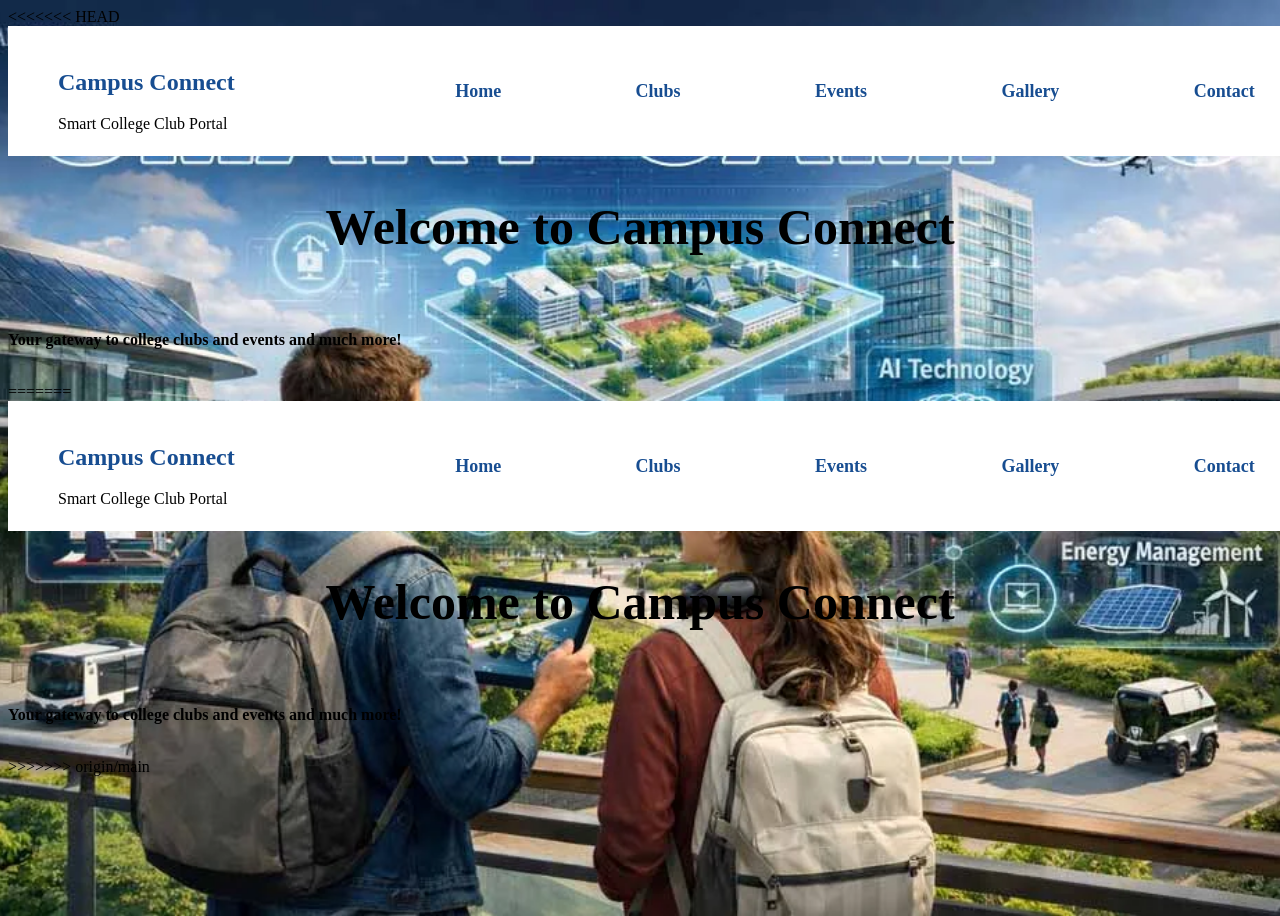
<file: index.html>
<<<<<<< HEAD
<!DOCTYPE html>
<html lang="en">
<head>
  <title>Document</title>
  <link href="style.css" rel="stylesheet">
</head>
<body>
  <header>
    <div class ="logo">
      <div class ="logo-icon"><CC></div>
      <div class ="logo-name">
        <h2><b>Campus Connect</b></h2>
        <span>Smart College Club Portal</span>
      </div>
    </div>
    <nav class="navbar">
      <a href="index.html">Home</a>
      <a href="clubs.html">Clubs</a>
      <a href="events.html">Events</a>
      <a href="gallery.html">Gallery</a>
      <a href="contact.html">Contact</a>
    </nav>
  </header>
  <section class="hero">
    <div class="hero-content">
      <h1>Welcome to Campus Connect</h1>
      <br>
      <p><b>Your gateway to college clubs and events and much more!</b></p><br>
    </div>
  </section>
</body>
=======
<!DOCTYPE html>
<html lang="en">
<head>
  <title>Document</title>
  <link href="style.css" rel="stylesheet">
</head>
<body>
  <header>
    <div class ="logo">
      <div class ="logo-icon"><CC></div>
      <div class ="logo-name">
        <h2><b>Campus Connect</b></h2>
        <span>Smart College Club Portal</span>
      </div>
    </div>
    <nav class="navbar">
      <a href="index.html">Home</a>
      <a href="clubs.html">Clubs</a>
      <a href="events.html">Events</a>
      <a href="gallery.html">Gallery</a>
      <a href="contact.html">Contact</a>
    </nav>
  </header>
  <section class="hero">
    <div class="hero-content">
      <h1>Welcome to Campus Connect</h1>
      <br>
      <p><b>Your gateway to college clubs and events and much more!</b></p><br>
    </div>
  </section>
</body>
>>>>>>> origin/main
</html>
</file>
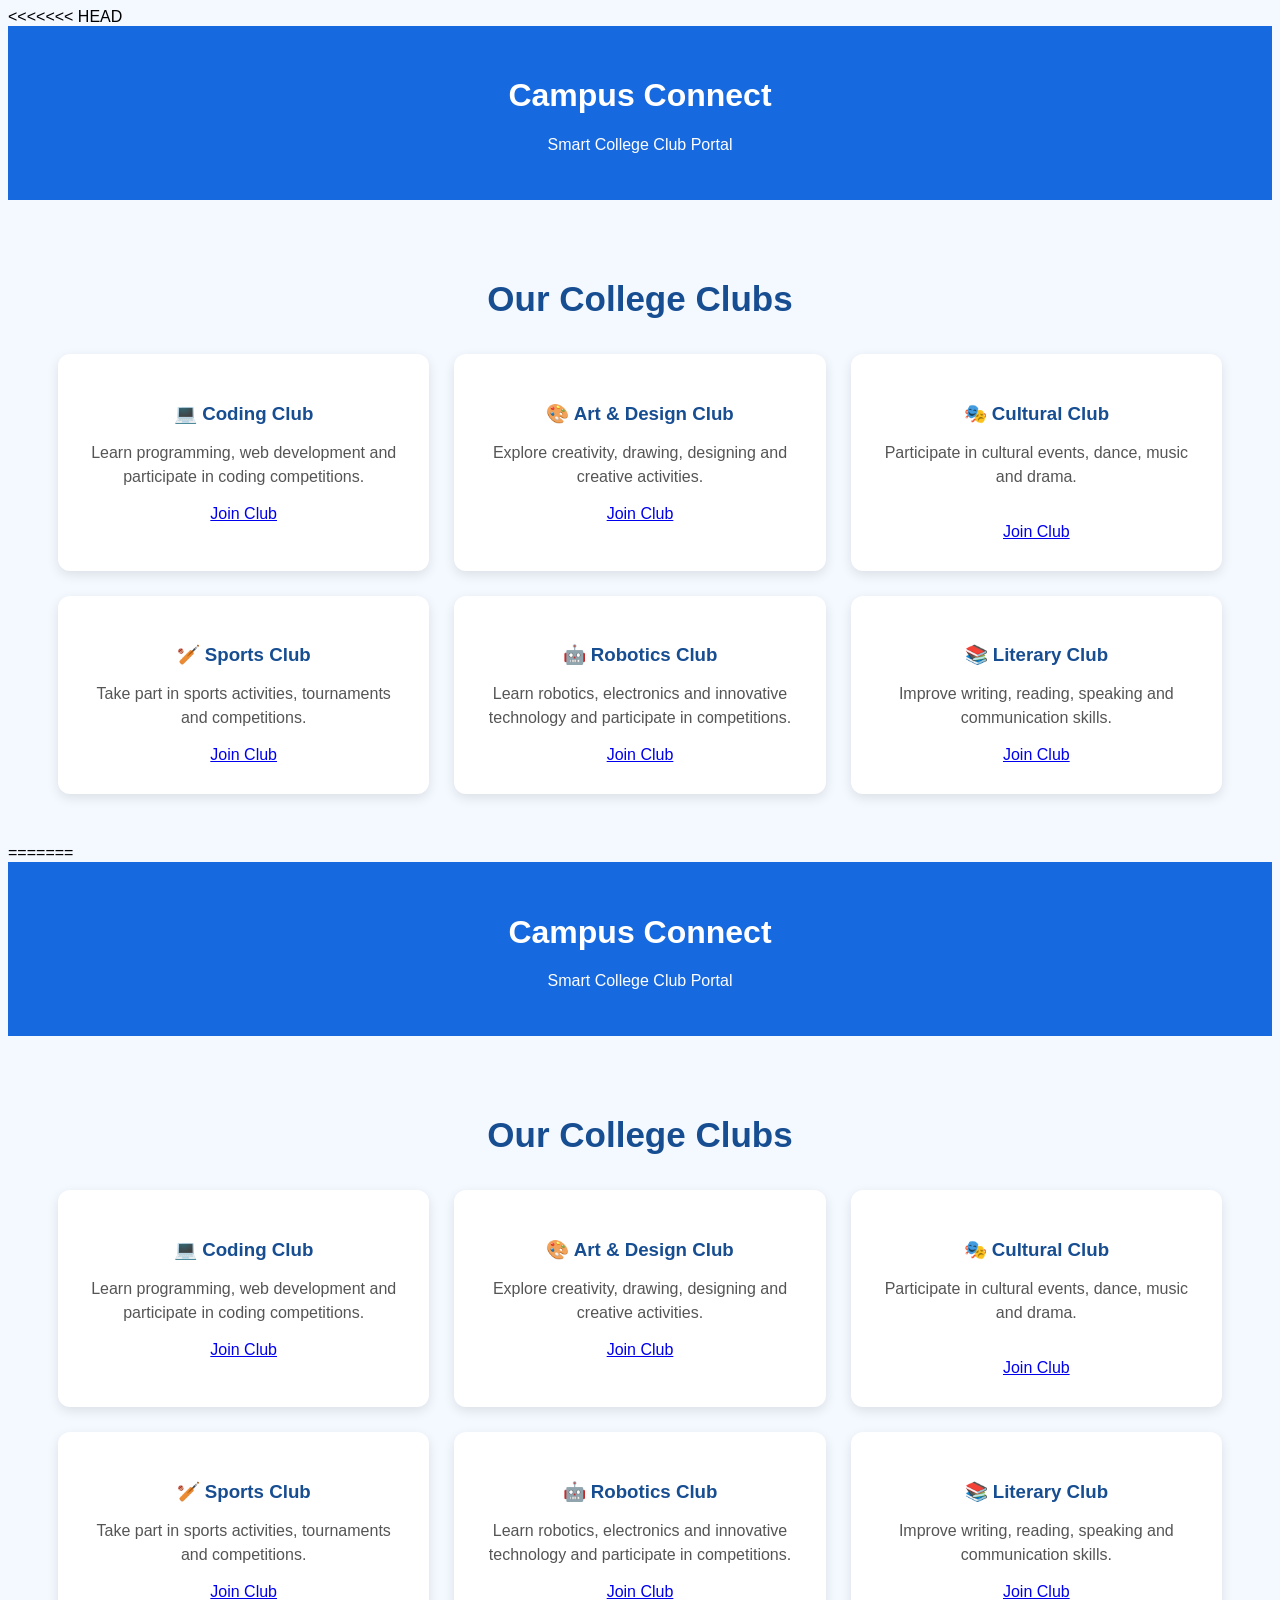
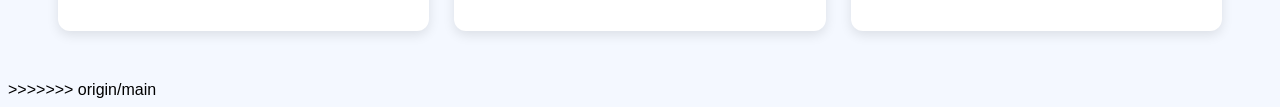
<file: clubs.html>
<<<<<<< HEAD
<!DOCTYPE html>
<html lang="en">
<head>
    <meta charset="UTF-8">
    <meta name="viewport" content="width=device-width, initial-scale=1.0">

    <title>Clubs - Campus Connect</title>

    <link rel="stylesheet" href="clubs.css">
</head>

<body>

    <header>
        <h1>Campus Connect</h1>
        <p>Smart College Club Portal</p>
    </header>

    <section class="clubs">
        <h2>Our College Clubs</h2>

        <div class="club-container">

            <div class="club-card">
                <h3>💻 Coding Club</h3>
                <p>
                    Learn programming, web development and
                    participate in coding competitions.
                </p>
                 <a href="join-club.html" class="join-btn">Join Club</a>
            </div>

            <div class="club-card">
                <h3>🎨 Art & Design Club</h3>
                <p>
                    Explore creativity, drawing, designing
                    and creative activities.<br>
                </p>
                 <a href="join-club.html" class="join-btn">Join Club</a>
            </div>

            <div class="club-card">
                <h3>🎭 Cultural Club</h3>
                <p>
                    Participate in cultural events,
                    dance, music and drama.
                </p><br>
                <a href="join-club.html" class="join-btn">Join Club</a>
            </div>

            <div class="club-card">
                <h3>🏏 Sports Club</h3>
                <p>
                    Take part in sports activities,
                    tournaments and competitions.
                    <br>
                </p>
                <a href="join-club.html" class="join-btn">Join Club</a>
            </div>

            <div class="club-card">
                <h3>🤖 Robotics Club</h3>
                <p>
                    Learn robotics, electronics and
                    innovative technology  and participate in competitions.
                    <br>
                </p>
                <a href="join-club.html" class="join-btn">Join Club</a>
            </div>

            <div class="club-card">
                <h3>📚 Literary Club</h3>
                <p>
                    Improve writing, reading, speaking
                    and communication skills.
                    <br>
                </p>
                <a href="join-club.html" class="join-btn">Join Club</a>
            </div>

        </div>
    </section>

</body>
=======
<!DOCTYPE html>
<html lang="en">
<head>
    <meta charset="UTF-8">
    <meta name="viewport" content="width=device-width, initial-scale=1.0">

    <title>Clubs - Campus Connect</title>

    <link rel="stylesheet" href="clubs.css">
</head>

<body>

    <header>
        <h1>Campus Connect</h1>
        <p>Smart College Club Portal</p>
    </header>

    <section class="clubs">
        <h2>Our College Clubs</h2>

        <div class="club-container">

            <div class="club-card">
                <h3>💻 Coding Club</h3>
                <p>
                    Learn programming, web development and
                    participate in coding competitions.
                </p>
                 <a href="join-club.html" class="join-btn">Join Club</a>
            </div>

            <div class="club-card">
                <h3>🎨 Art & Design Club</h3>
                <p>
                    Explore creativity, drawing, designing
                    and creative activities.<br>
                </p>
                 <a href="join-club.html" class="join-btn">Join Club</a>
            </div>

            <div class="club-card">
                <h3>🎭 Cultural Club</h3>
                <p>
                    Participate in cultural events,
                    dance, music and drama.
                </p><br>
                <a href="join-club.html" class="join-btn">Join Club</a>
            </div>

            <div class="club-card">
                <h3>🏏 Sports Club</h3>
                <p>
                    Take part in sports activities,
                    tournaments and competitions.
                    <br>
                </p>
                <a href="join-club.html" class="join-btn">Join Club</a>
            </div>

            <div class="club-card">
                <h3>🤖 Robotics Club</h3>
                <p>
                    Learn robotics, electronics and
                    innovative technology  and participate in competitions.
                    <br>
                </p>
                <a href="join-club.html" class="join-btn">Join Club</a>
            </div>

            <div class="club-card">
                <h3>📚 Literary Club</h3>
                <p>
                    Improve writing, reading, speaking
                    and communication skills.
                    <br>
                </p>
                <a href="join-club.html" class="join-btn">Join Club</a>
            </div>

        </div>
    </section>

</body>
>>>>>>> origin/main
</html>
</file>
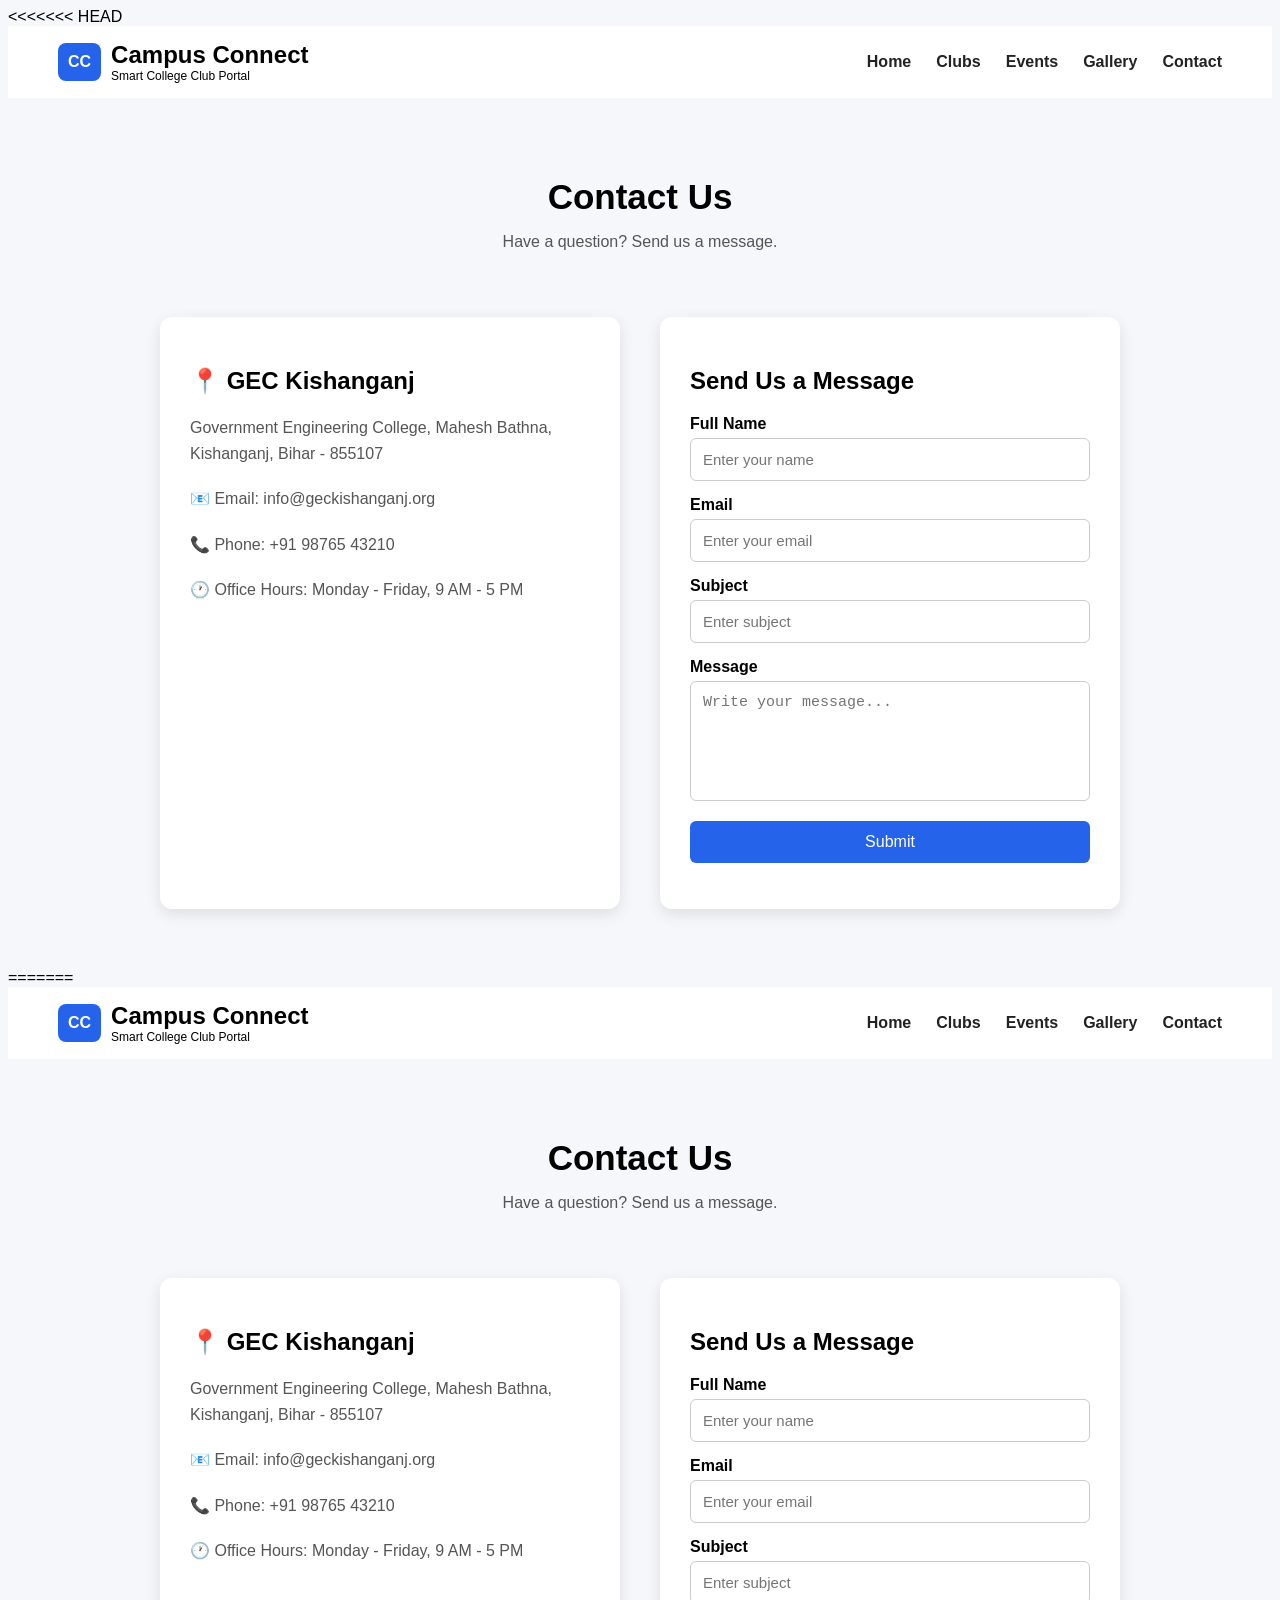
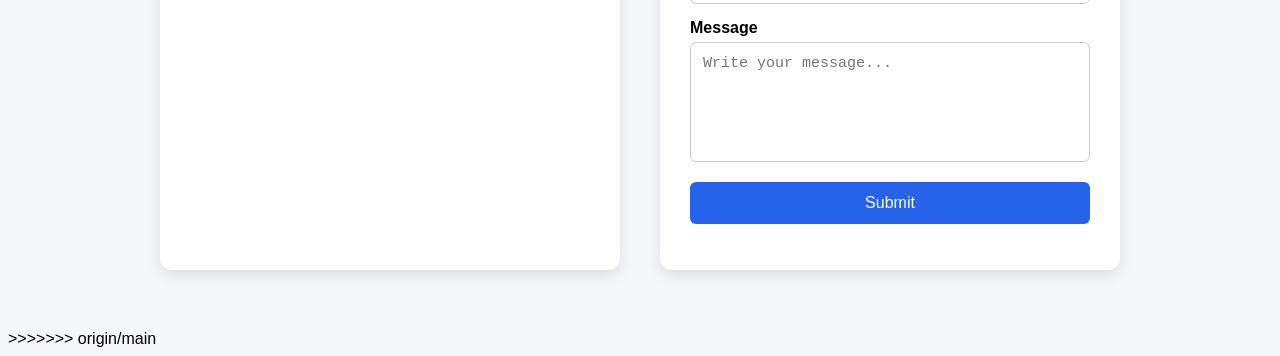
<file: contact.html>
<<<<<<< HEAD
<!DOCTYPE html>
<html lang="en">

<head>
    <meta charset="UTF-8">
    <meta name="viewport" content="width=device-width, initial-scale=1.0">

    <title>Contact - Campus Connect</title>

    <link rel="stylesheet" href="contact.css">
</head>

<body>

    <!-- Header -->
    <header>

        <div class="logo">
            <div class="logo-icon">CC</div>

            <div class="logo-name">
                <h2>Campus Connect</h2>
                <span>Smart College Club Portal</span>
            </div>
        </div>

        <nav class="navbar">
            <a href="index.html">Home</a>
            <a href="clubs.html">Clubs</a>
            <a href="events.html">Events</a>
            <a href="gallery.html">Gallery</a>
            <a href="contact.html">Contact</a>
        </nav>

    </header>


    <!-- Contact Heading -->
    <section class="contact-heading">

        <h1>Contact Us</h1>

        <p>Have a question? Send us a message.</p>

    </section>


    <!-- Contact Section -->
    <section class="contact-container">

        <!-- Contact Information -->
        <div class="contact-info">

            <h2>📍 GEC Kishanganj</h2>

            <p>
                Government Engineering College,
                Mahesh Bathna, Kishanganj, Bihar - 855107
            </p>

            <p>📧 Email: info@geckishanganj.org</p>

            <p>📞 Phone: +91 98765 43210</p>

            <p>🕐 Office Hours: Monday - Friday, 9 AM - 5 PM</p>

        </div>


        <!-- Contact Form -->
        <div class="contact-form">

            <h2>Send Us a Message</h2>

            <form id="contactForm">

                <label for="name">Full Name</label>

                <input type="text"
                       id="name"
                       placeholder="Enter your name"
                       required>


                <label for="email">Email</label>

                <input type="email"
                       id="email"
                       placeholder="Enter your email"
                       required>


                <label for="subject">Subject</label>

                <input type="text"
                       id="subject"
                       placeholder="Enter subject"
                       required>


                <label for="message">Message</label>

                <textarea id="message"
                          placeholder="Write your message..."
                          required></textarea>


                <button type="submit">
                    Submit
                </button>

            </form>

        </div>

    </section>


    <!-- JavaScript -->

    <script>

        document.getElementById("contactForm")
        .addEventListener("submit", function(event) {

            event.preventDefault();


            let name = document.getElementById("name").value;

            let email = document.getElementById("email").value;

            let subject = document.getElementById("subject").value;

            let message = document.getElementById("message").value;


            let contactData = {

                name: name,

                email: email,

                subject: subject,

                message: message

            };


            localStorage.setItem(
                "contactMessage",
                JSON.stringify(contactData)
            );


            alert(
                "Thank you " + name +
                "!\n\nYour message has been submitted successfully."
            );


            document.getElementById("contactForm").reset();

        });

    </script>

</body>

=======
<!DOCTYPE html>
<html lang="en">

<head>
    <meta charset="UTF-8">
    <meta name="viewport" content="width=device-width, initial-scale=1.0">

    <title>Contact - Campus Connect</title>

    <link rel="stylesheet" href="contact.css">
</head>

<body>

    <!-- Header -->
    <header>

        <div class="logo">
            <div class="logo-icon">CC</div>

            <div class="logo-name">
                <h2>Campus Connect</h2>
                <span>Smart College Club Portal</span>
            </div>
        </div>

        <nav class="navbar">
            <a href="index.html">Home</a>
            <a href="clubs.html">Clubs</a>
            <a href="events.html">Events</a>
            <a href="gallery.html">Gallery</a>
            <a href="contact.html">Contact</a>
        </nav>

    </header>


    <!-- Contact Heading -->
    <section class="contact-heading">

        <h1>Contact Us</h1>

        <p>Have a question? Send us a message.</p>

    </section>


    <!-- Contact Section -->
    <section class="contact-container">

        <!-- Contact Information -->
        <div class="contact-info">

            <h2>📍 GEC Kishanganj</h2>

            <p>
                Government Engineering College,
                Mahesh Bathna, Kishanganj, Bihar - 855107
            </p>

            <p>📧 Email: info@geckishanganj.org</p>

            <p>📞 Phone: +91 98765 43210</p>

            <p>🕐 Office Hours: Monday - Friday, 9 AM - 5 PM</p>

        </div>


        <!-- Contact Form -->
        <div class="contact-form">

            <h2>Send Us a Message</h2>

            <form id="contactForm">

                <label for="name">Full Name</label>

                <input type="text"
                       id="name"
                       placeholder="Enter your name"
                       required>


                <label for="email">Email</label>

                <input type="email"
                       id="email"
                       placeholder="Enter your email"
                       required>


                <label for="subject">Subject</label>

                <input type="text"
                       id="subject"
                       placeholder="Enter subject"
                       required>


                <label for="message">Message</label>

                <textarea id="message"
                          placeholder="Write your message..."
                          required></textarea>


                <button type="submit">
                    Submit
                </button>

            </form>

        </div>

    </section>


    <!-- JavaScript -->

    <script>

        document.getElementById("contactForm")
        .addEventListener("submit", function(event) {

            event.preventDefault();


            let name = document.getElementById("name").value;

            let email = document.getElementById("email").value;

            let subject = document.getElementById("subject").value;

            let message = document.getElementById("message").value;


            let contactData = {

                name: name,

                email: email,

                subject: subject,

                message: message

            };


            localStorage.setItem(
                "contactMessage",
                JSON.stringify(contactData)
            );


            alert(
                "Thank you " + name +
                "!\n\nYour message has been submitted successfully."
            );


            document.getElementById("contactForm").reset();

        });

    </script>

</body>

>>>>>>> origin/main
</html>
</file>
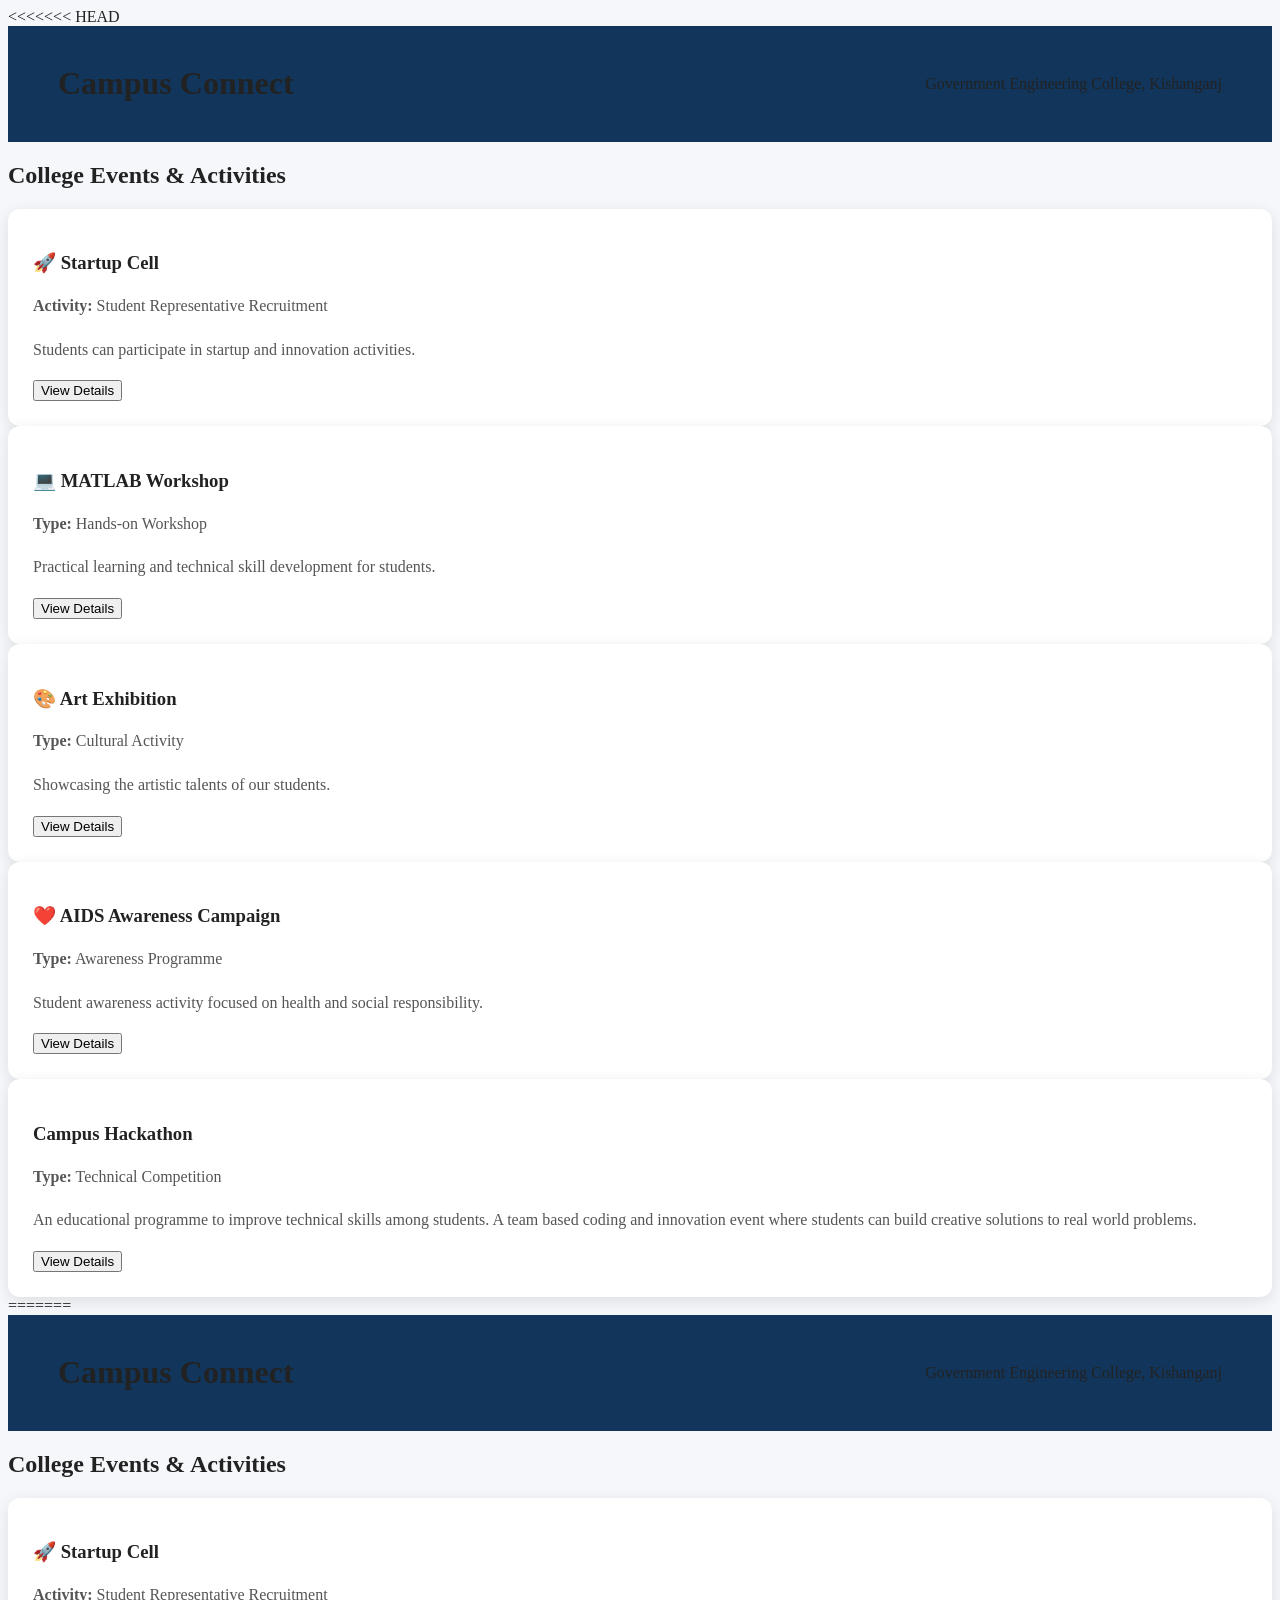
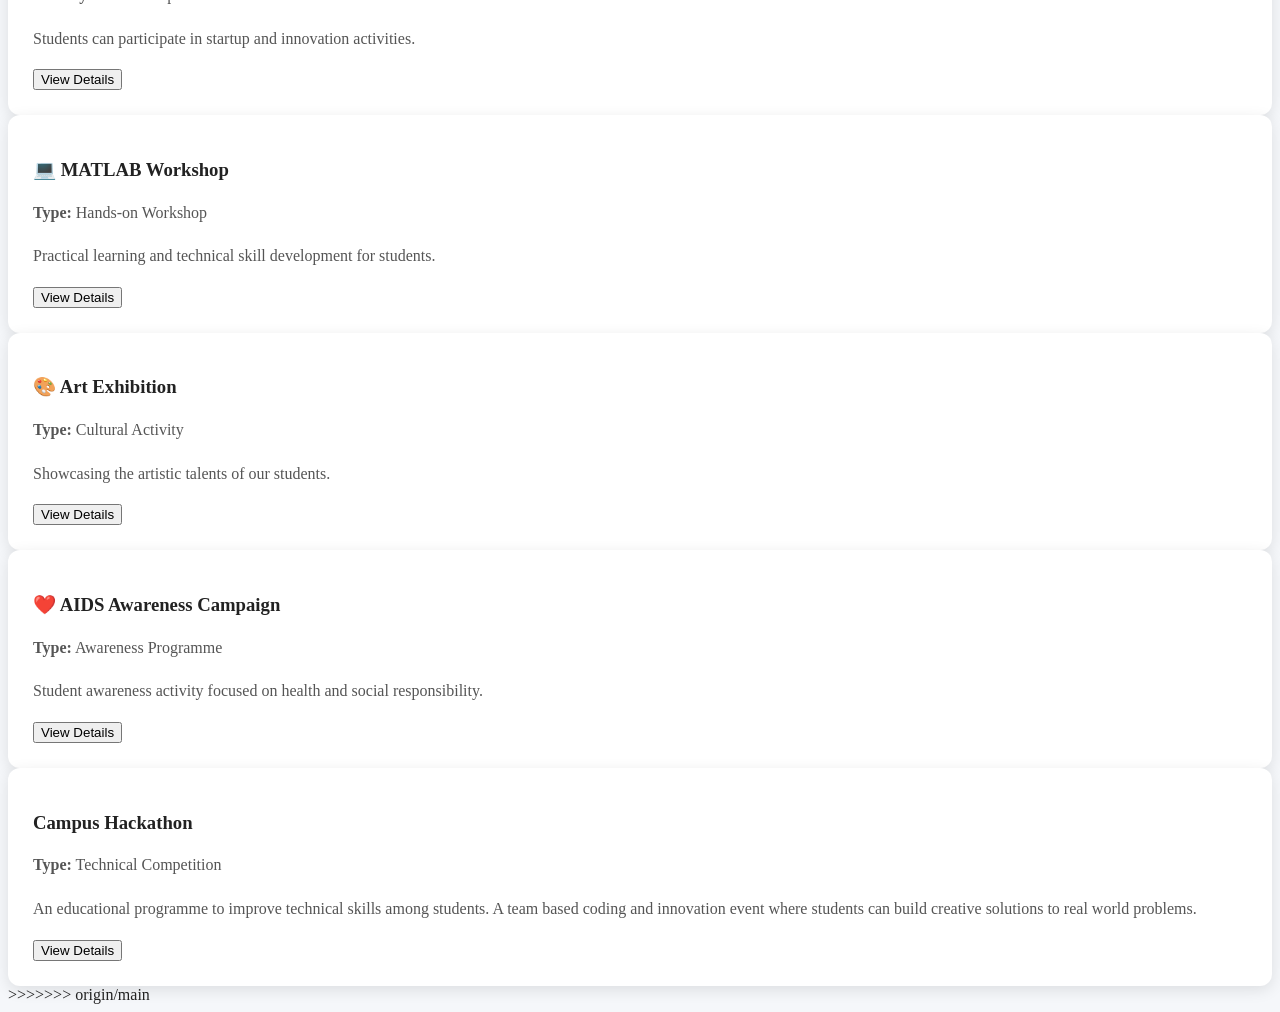
<file: events.html>
<<<<<<< HEAD
<!DOCTYPE html>
<html lang="en">
<head>
    <meta charset="UTF-8">
    <meta name="viewport" content="width=device-width, initial-scale=1.0">

    <title>Events - Campus Connect</title>

    <link rel="stylesheet" href="events.css">
</head>

<body>

<header>
    <h1>Campus Connect</h1>
    <p>Government Engineering College, Kishanganj</p>
</header>

<section class="events">

    <h2>College Events & Activities</h2>

    <div class="event-container">

        <div class="event-card">
            <h3>🚀 Startup Cell</h3>
            <p><b>Activity:</b> Student Representative Recruitment</p>
            <p>Students can participate in startup and innovation activities.</p>
            <button>View Details</button>
        </div>

        <div class="event-card">
            <h3>💻 MATLAB Workshop</h3>
            <p><b>Type:</b> Hands-on Workshop</p>
            <p>Practical learning and technical skill development for students.</p>
            <button>View Details</button>
        </div>

        <div class="event-card">
            <h3>🎨 Art Exhibition</h3>
            <p><b>Type:</b> Cultural Activity</p>
            <p>Showcasing the artistic talents of our students.</p>
            <button>View Details</button>
        </div>

        <div class="event-card">
            <h3>❤️ AIDS Awareness Campaign</h3>
            <p><b>Type:</b> Awareness Programme</p>
            <p>Student awareness activity focused on health and social responsibility.</p>
            <button>View Details</button>
        </div>

        <div class="event-card">
            <h3>Campus Hackathon</h3>
            <p><b>Type:</b> Technical Competition</p>
            <p>An educational programme to improve technical skills among students. A team based coding and innovation event where students can build creative solutions to real world problems.</p>
            <button>View Details</button>
        </div>

    </div>

</section>

</body>
=======
<!DOCTYPE html>
<html lang="en">
<head>
    <meta charset="UTF-8">
    <meta name="viewport" content="width=device-width, initial-scale=1.0">

    <title>Events - Campus Connect</title>

    <link rel="stylesheet" href="events.css">
</head>

<body>

<header>
    <h1>Campus Connect</h1>
    <p>Government Engineering College, Kishanganj</p>
</header>

<section class="events">

    <h2>College Events & Activities</h2>

    <div class="event-container">

        <div class="event-card">
            <h3>🚀 Startup Cell</h3>
            <p><b>Activity:</b> Student Representative Recruitment</p>
            <p>Students can participate in startup and innovation activities.</p>
            <button>View Details</button>
        </div>

        <div class="event-card">
            <h3>💻 MATLAB Workshop</h3>
            <p><b>Type:</b> Hands-on Workshop</p>
            <p>Practical learning and technical skill development for students.</p>
            <button>View Details</button>
        </div>

        <div class="event-card">
            <h3>🎨 Art Exhibition</h3>
            <p><b>Type:</b> Cultural Activity</p>
            <p>Showcasing the artistic talents of our students.</p>
            <button>View Details</button>
        </div>

        <div class="event-card">
            <h3>❤️ AIDS Awareness Campaign</h3>
            <p><b>Type:</b> Awareness Programme</p>
            <p>Student awareness activity focused on health and social responsibility.</p>
            <button>View Details</button>
        </div>

        <div class="event-card">
            <h3>Campus Hackathon</h3>
            <p><b>Type:</b> Technical Competition</p>
            <p>An educational programme to improve technical skills among students. A team based coding and innovation event where students can build creative solutions to real world problems.</p>
            <button>View Details</button>
        </div>

    </div>

</section>

</body>
>>>>>>> origin/main
</html>
</file>
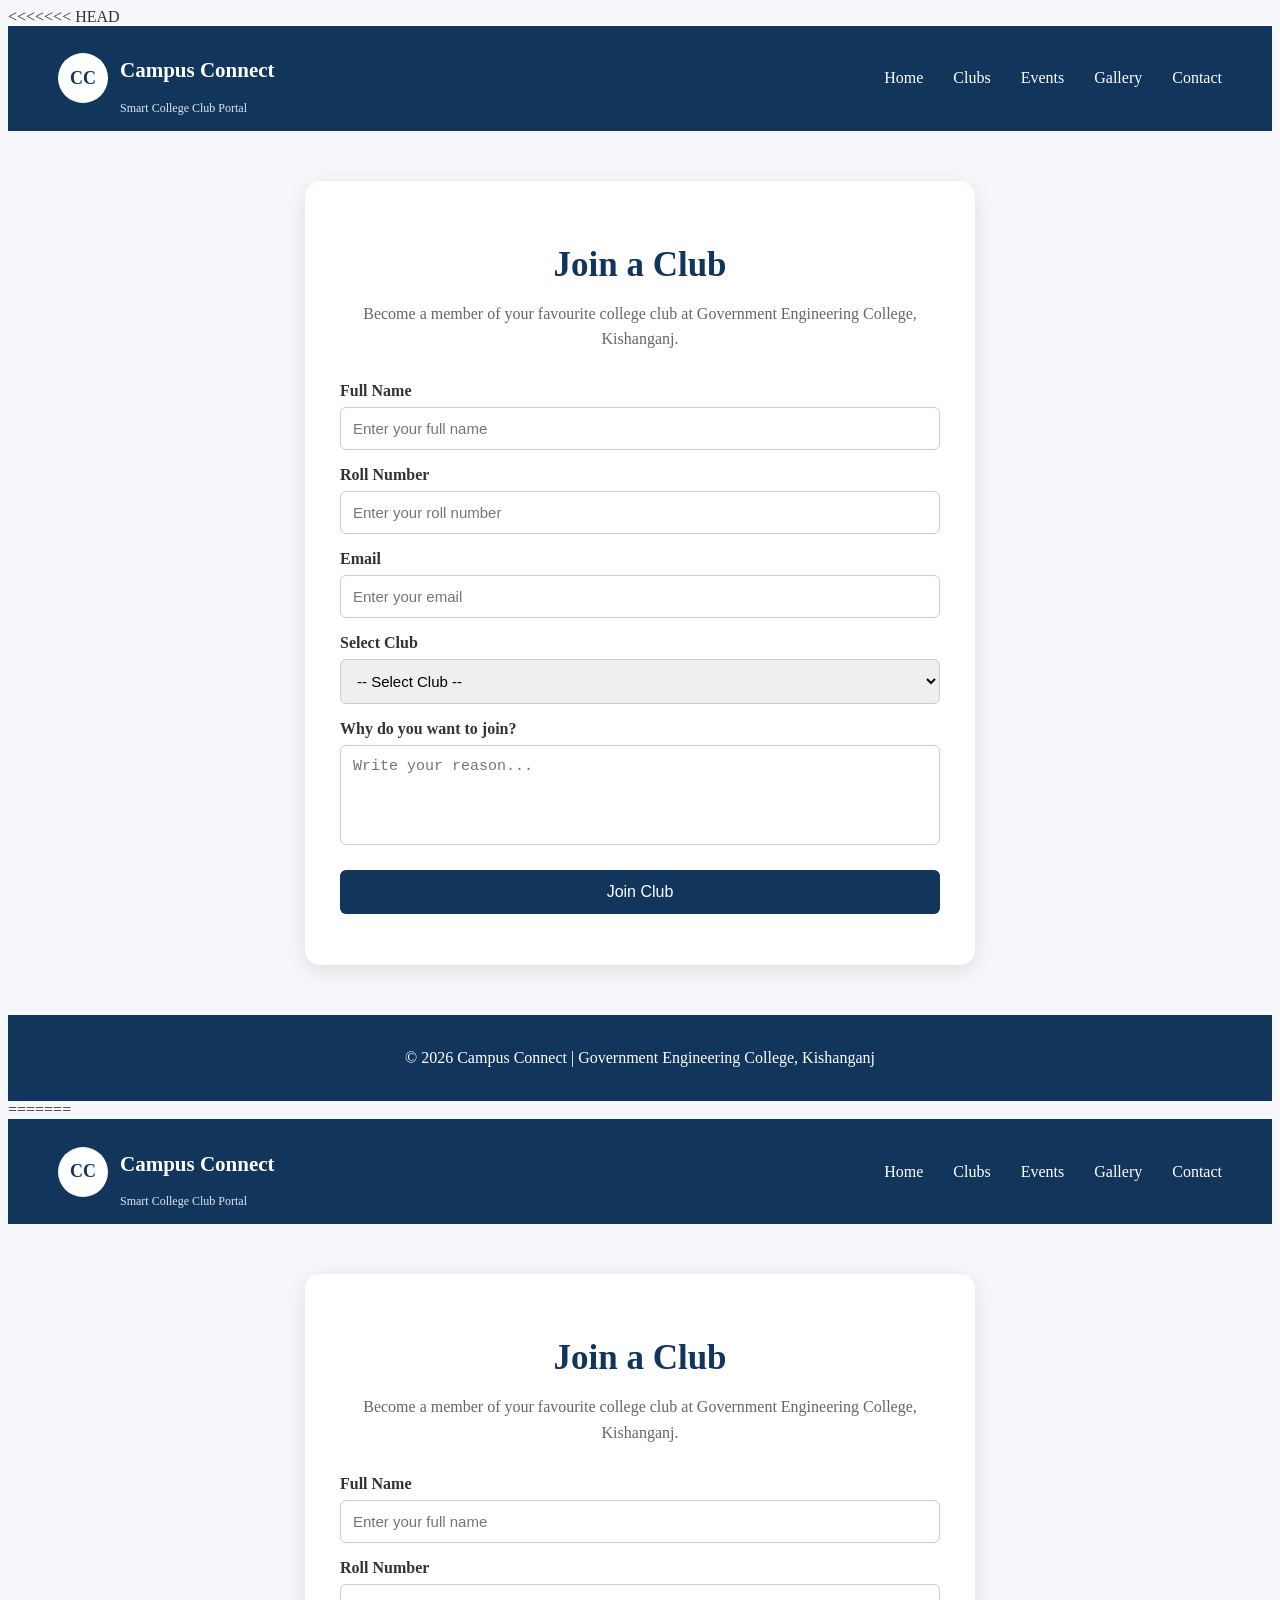
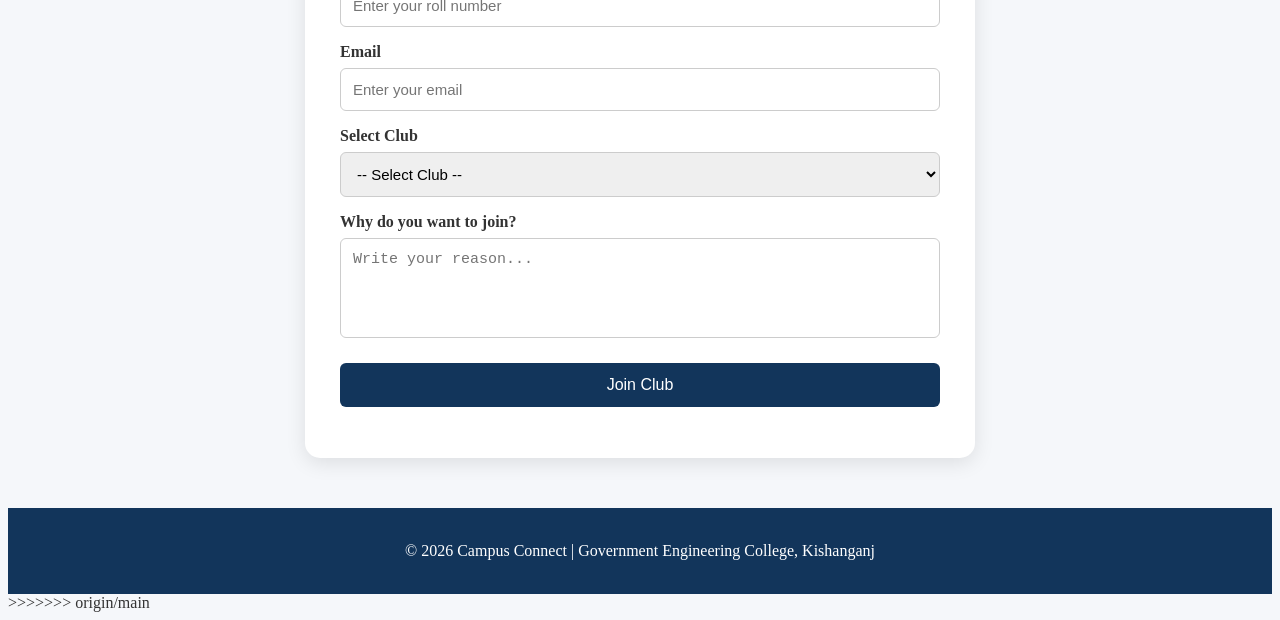
<file: join-club.html>
<<<<<<< HEAD
<!DOCTYPE html>
<html lang="en">

<head>
    <meta charset="UTF-8">
    <meta name="viewport" content="width=device-width, initial-scale=1.0">

    <title>Join Club - Campus Connect</title>

    <link rel="stylesheet" href="join-club.css">
</head>

<body>

    <!-- Header -->
    <header>

        <div class="logo">
            <div class="logo-icon">CC</div>

            <div class="logo-name">
                <h2>Campus Connect</h2>
                <span>Smart College Club Portal</span>
            </div>
        </div>

        <nav>
            <a href="index.html">Home</a>
            <a href="clubs.html">Clubs</a>
            <a href="events.html">Events</a>
            <a href="gallery.html">Gallery</a>
            <a href="contact.html">Contact</a>
        </nav>

    </header>


    <!-- Join Club Section -->
    <section class="join-section">

        <h1>Join a Club</h1>

        <p>
            Become a member of your favourite college club
            at Government Engineering College, Kishanganj.
        </p>


        <!-- Form -->
        <form id="joinForm">

            <label for="name">Full Name</label>

            <input
                type="text"
                id="name"
                placeholder="Enter your full name"
                required
            >


            <label for="roll">Roll Number</label>

            <input
                type="text"
                id="roll"
                placeholder="Enter your roll number"
                required
            >


            <label for="email">Email</label>

            <input
                type="email"
                id="email"
                placeholder="Enter your email"
                required
            >


            <label for="club">Select Club</label>

            <select id="club" required>

                <option value="">-- Select Club --</option>

                <option value="Coding Club">
                    Coding Club
                </option>

                <option value="Robotics Club">
                    Robotics Club
                </option>

                <option value="Art & Design Club">
                    Art & Design Club
                </option>

                <option value="Cultural Club">
                    Cultural Club
                </option>

                <option value="Sports Club">
                    Sports Club
                </option>

                <option value="Literary Club">
                    Literary Club
                </option>

            </select>


            <label for="reason">
                Why do you want to join?
            </label>

            <textarea
                id="reason"
                placeholder="Write your reason..."
                required
            ></textarea>


            <button type="submit">
                Join Club
            </button>

        </form>

    </section>


    <!-- Footer -->
    <footer>

        <p>
            © 2026 Campus Connect |
            Government Engineering College, Kishanganj
        </p>

    </footer>


    <!-- JavaScript -->
    <script>

        document
            .getElementById("joinForm")
            .addEventListener("submit", function(event) {

                event.preventDefault();

                let name =
                    document.getElementById("name").value;

                let roll =
                    document.getElementById("roll").value;

                let email =
                    document.getElementById("email").value;

                let club =
                    document.getElementById("club").value;

                let reason =
                    document.getElementById("reason").value;


                // Student information
                let student = {

                    name: name,
                    roll: roll,
                    email: email,
                    club: club,
                    reason: reason

                };


                // Save information in browser
                localStorage.setItem(
                    "clubMember",
                    JSON.stringify(student)
                );


                // Success message
                alert(
                    "🎉 Congratulations " + name +
                    "!\n\nYou have successfully joined the " +
                    club + "."
                );


                // Clear form
                document
                    .getElementById("joinForm")
                    .reset();

            });

    </script>

</body>

=======
<!DOCTYPE html>
<html lang="en">

<head>
    <meta charset="UTF-8">
    <meta name="viewport" content="width=device-width, initial-scale=1.0">

    <title>Join Club - Campus Connect</title>

    <link rel="stylesheet" href="join-club.css">
</head>

<body>

    <!-- Header -->
    <header>

        <div class="logo">
            <div class="logo-icon">CC</div>

            <div class="logo-name">
                <h2>Campus Connect</h2>
                <span>Smart College Club Portal</span>
            </div>
        </div>

        <nav>
            <a href="index.html">Home</a>
            <a href="clubs.html">Clubs</a>
            <a href="events.html">Events</a>
            <a href="gallery.html">Gallery</a>
            <a href="contact.html">Contact</a>
        </nav>

    </header>


    <!-- Join Club Section -->
    <section class="join-section">

        <h1>Join a Club</h1>

        <p>
            Become a member of your favourite college club
            at Government Engineering College, Kishanganj.
        </p>


        <!-- Form -->
        <form id="joinForm">

            <label for="name">Full Name</label>

            <input
                type="text"
                id="name"
                placeholder="Enter your full name"
                required
            >


            <label for="roll">Roll Number</label>

            <input
                type="text"
                id="roll"
                placeholder="Enter your roll number"
                required
            >


            <label for="email">Email</label>

            <input
                type="email"
                id="email"
                placeholder="Enter your email"
                required
            >


            <label for="club">Select Club</label>

            <select id="club" required>

                <option value="">-- Select Club --</option>

                <option value="Coding Club">
                    Coding Club
                </option>

                <option value="Robotics Club">
                    Robotics Club
                </option>

                <option value="Art & Design Club">
                    Art & Design Club
                </option>

                <option value="Cultural Club">
                    Cultural Club
                </option>

                <option value="Sports Club">
                    Sports Club
                </option>

                <option value="Literary Club">
                    Literary Club
                </option>

            </select>


            <label for="reason">
                Why do you want to join?
            </label>

            <textarea
                id="reason"
                placeholder="Write your reason..."
                required
            ></textarea>


            <button type="submit">
                Join Club
            </button>

        </form>

    </section>


    <!-- Footer -->
    <footer>

        <p>
            © 2026 Campus Connect |
            Government Engineering College, Kishanganj
        </p>

    </footer>


    <!-- JavaScript -->
    <script>

        document
            .getElementById("joinForm")
            .addEventListener("submit", function(event) {

                event.preventDefault();

                let name =
                    document.getElementById("name").value;

                let roll =
                    document.getElementById("roll").value;

                let email =
                    document.getElementById("email").value;

                let club =
                    document.getElementById("club").value;

                let reason =
                    document.getElementById("reason").value;


                // Student information
                let student = {

                    name: name,
                    roll: roll,
                    email: email,
                    club: club,
                    reason: reason

                };


                // Save information in browser
                localStorage.setItem(
                    "clubMember",
                    JSON.stringify(student)
                );


                // Success message
                alert(
                    "🎉 Congratulations " + name +
                    "!\n\nYou have successfully joined the " +
                    club + "."
                );


                // Clear form
                document
                    .getElementById("joinForm")
                    .reset();

            });

    </script>

</body>

>>>>>>> origin/main
</html>
</file>
<file: style.css>
<<<<<<< HEAD
/* Remove default spacing */
* {
    margin: 0;
    padding: 0;
    box-sizing: border-box;
}


/* Header */
header {
    width: 100%;
    height: 100px;

    display: flex;
    align-items: center;

    padding: 15px 50px;

    background-color: white;
}


/* Logo */
.logo {
    display: flex;
    align-items: center;

    width: 330px;
}


/* Round CC Logo */
.logo-circle {
    width: 55px;
    height: 55px;

    border-radius: 50%;

    background-color: #1769e0;
    color: white;

    display: flex;
    align-items: center;
    justify-content: center;

    font-size: 18px;
    font-weight: bold;

    margin-right: 12px;
}


/* Logo Name */
.logo-name h2 {
    color: #174d91;
    font-size: 24px;
}

.logo-name p {
    color: #555;
    font-size: 14px;

    margin-top: 4px;
}


/* Navigation */
nav {
    flex: 1;

    display: flex;

    align-items: center;

    justify-content: space-around;
}


/* Navigation Links */
nav a {
    text-decoration: none;

    color: #174d91;

    font-size: 18px;
    font-weight: 600;
}


body{
    height: 100vh;
    background-image: url("Smart-Campus-1.webp");
    background-size: cover;
    background-position: center;
    background-repeat: no-repeat;
}
h1{
    text-align: center;
    font-size: 50px;
}
a{
    text-decoration: none;
    color: rgb(87, 83, 83);
    background-color: white;
    padding: 10px 20px;
    border-radius: 5px;
    transition: background-color 0.3s ease;
}


=======
/* Remove default spacing */
* {
    margin: 0;
    padding: 0;
    box-sizing: border-box;
}


/* Header */
header {
    width: 100%;
    height: 100px;

    display: flex;
    align-items: center;

    padding: 15px 50px;

    background-color: white;
}


/* Logo */
.logo {
    display: flex;
    align-items: center;

    width: 330px;
}


/* Round CC Logo */
.logo-circle {
    width: 55px;
    height: 55px;

    border-radius: 50%;

    background-color: #1769e0;
    color: white;

    display: flex;
    align-items: center;
    justify-content: center;

    font-size: 18px;
    font-weight: bold;

    margin-right: 12px;
}


/* Logo Name */
.logo-name h2 {
    color: #174d91;
    font-size: 24px;
}

.logo-name p {
    color: #555;
    font-size: 14px;

    margin-top: 4px;
}


/* Navigation */
nav {
    flex: 1;

    display: flex;

    align-items: center;

    justify-content: space-around;
}


/* Navigation Links */
nav a {
    text-decoration: none;

    color: #174d91;

    font-size: 18px;
    font-weight: 600;
}


body{
    height: 100vh;
    background-image: url("Smart-Campus-1.webp");
    background-size: cover;
    background-position: center;
    background-repeat: no-repeat;
}
h1{
    text-align: center;
    font-size: 50px;
}
a{
    text-decoration: none;
    color: rgb(87, 83, 83);
    background-color: white;
    padding: 10px 20px;
    border-radius: 5px;
    transition: background-color 0.3s ease;
}


>>>>>>> origin/main
</file>
<file: clubs.css>
<<<<<<< HEAD
* {
    margin: 0;
    padding: 0;
    box-sizing: border-box;
}

body {
    font-family: Arial, sans-serif;
    background-color: #f4f8ff;
}

header {
    text-align: center;
    padding: 30px;
    background-color: #1769e0;
    color: white;
}

header h1 {
    font-size: 32px;
}

header p {
    margin-top: 8px;
}

.clubs {
    padding: 50px;
    text-align: center;
}

.clubs h2 {
    font-size: 35px;
    color: #174d91;
    margin-bottom: 35px;
}

.club-container {
    display: grid;
    grid-template-columns: repeat(3, 1fr);
    gap: 25px;
}

.club-card {
    background-color: white;
    padding: 30px;
    border-radius: 12px;
    box-shadow: 0 4px 12px rgba(0, 0, 0, 0.1);
}

.club-card h3 {
    color: #174d91;
    margin-bottom: 15px;
}

.club-card p {
    color: #555;
    line-height: 1.5;
}

.club-card button {
    margin-top: 20px;
    padding: 10px 20px;
    border: none;
    border-radius: 20px;
    background-color: #1769e0;
    color: white;
    cursor: pointer;
=======
* {
    margin: 0;
    padding: 0;
    box-sizing: border-box;
}

body {
    font-family: Arial, sans-serif;
    background-color: #f4f8ff;
}

header {
    text-align: center;
    padding: 30px;
    background-color: #1769e0;
    color: white;
}

header h1 {
    font-size: 32px;
}

header p {
    margin-top: 8px;
}

.clubs {
    padding: 50px;
    text-align: center;
}

.clubs h2 {
    font-size: 35px;
    color: #174d91;
    margin-bottom: 35px;
}

.club-container {
    display: grid;
    grid-template-columns: repeat(3, 1fr);
    gap: 25px;
}

.club-card {
    background-color: white;
    padding: 30px;
    border-radius: 12px;
    box-shadow: 0 4px 12px rgba(0, 0, 0, 0.1);
}

.club-card h3 {
    color: #174d91;
    margin-bottom: 15px;
}

.club-card p {
    color: #555;
    line-height: 1.5;
}

.club-card button {
    margin-top: 20px;
    padding: 10px 20px;
    border: none;
    border-radius: 20px;
    background-color: #1769e0;
    color: white;
    cursor: pointer;
>>>>>>> origin/main
}
</file>
<file: contact.css>
<<<<<<< HEAD
* {
    margin: 0;
    padding: 0;
    box-sizing: border-box;
}

body {
    font-family: Arial, sans-serif;
    background: #f5f7fa;
}


/* Header */

header {
    display: flex;
    justify-content: space-between;
    align-items: center;
    padding: 15px 50px;
    background: white;
}

.logo {
    display: flex;
    align-items: center;
    gap: 10px;
}

.logo-icon {
    background: #2563eb;
    color: white;
    padding: 10px;
    border-radius: 8px;
    font-weight: bold;
}

.logo-name h2 {
    margin: 0;
}

.logo-name span {
    font-size: 12px;
}

.navbar {
    display: flex;
    gap: 25px;
}

.navbar a {
    text-decoration: none;
    color: #222;
    font-weight: bold;
}


/* Contact Heading */

.contact-heading {
    text-align: center;
    padding: 50px 20px 30px;
}

.contact-heading h1 {
    font-size: 35px;
    margin-bottom: 10px;
}

.contact-heading p {
    color: #555;
}


/* Contact Container */

.contact-container {
    display: flex;
    justify-content: center;
    gap: 40px;
    padding: 20px 50px 60px;
}


/* Contact Information */

.contact-info {
    width: 400px;
    background: white;
    padding: 30px;
    border-radius: 12px;
    box-shadow: 0 5px 15px rgba(0,0,0,0.1);
}

.contact-info h2 {
    margin-bottom: 20px;
}

.contact-info p {
    margin-bottom: 20px;
    line-height: 1.6;
    color: #555;
}


/* Contact Form */

.contact-form {
    width: 400px;
    background: white;
    padding: 30px;
    border-radius: 12px;
    box-shadow: 0 5px 15px rgba(0,0,0,0.1);
}

.contact-form h2 {
    margin-bottom: 20px;
}

.contact-form label {
    display: block;
    margin-top: 15px;
    margin-bottom: 5px;
    font-weight: bold;
}

.contact-form input,
.contact-form textarea {
    width: 100%;
    padding: 12px;
    border: 1px solid #ccc;
    border-radius: 6px;
    font-size: 15px;
}

.contact-form textarea {
    height: 120px;
    resize: none;
}

.contact-form button {
    margin-top: 20px;
    width: 100%;
    padding: 12px;
    background: #2563eb;
    color: white;
    border: none;
    border-radius: 6px;
    font-size: 16px;
    cursor: pointer;
}

.contact-form button:hover {
    background: #1d4ed8;
}
body {
    font-family: Arial, sans-serif;
=======
* {
    margin: 0;
    padding: 0;
    box-sizing: border-box;
}

body {
    font-family: Arial, sans-serif;
    background: #f5f7fa;
}


/* Header */

header {
    display: flex;
    justify-content: space-between;
    align-items: center;
    padding: 15px 50px;
    background: white;
}

.logo {
    display: flex;
    align-items: center;
    gap: 10px;
}

.logo-icon {
    background: #2563eb;
    color: white;
    padding: 10px;
    border-radius: 8px;
    font-weight: bold;
}

.logo-name h2 {
    margin: 0;
}

.logo-name span {
    font-size: 12px;
}

.navbar {
    display: flex;
    gap: 25px;
}

.navbar a {
    text-decoration: none;
    color: #222;
    font-weight: bold;
}


/* Contact Heading */

.contact-heading {
    text-align: center;
    padding: 50px 20px 30px;
}

.contact-heading h1 {
    font-size: 35px;
    margin-bottom: 10px;
}

.contact-heading p {
    color: #555;
}


/* Contact Container */

.contact-container {
    display: flex;
    justify-content: center;
    gap: 40px;
    padding: 20px 50px 60px;
}


/* Contact Information */

.contact-info {
    width: 400px;
    background: white;
    padding: 30px;
    border-radius: 12px;
    box-shadow: 0 5px 15px rgba(0,0,0,0.1);
}

.contact-info h2 {
    margin-bottom: 20px;
}

.contact-info p {
    margin-bottom: 20px;
    line-height: 1.6;
    color: #555;
}


/* Contact Form */

.contact-form {
    width: 400px;
    background: white;
    padding: 30px;
    border-radius: 12px;
    box-shadow: 0 5px 15px rgba(0,0,0,0.1);
}

.contact-form h2 {
    margin-bottom: 20px;
}

.contact-form label {
    display: block;
    margin-top: 15px;
    margin-bottom: 5px;
    font-weight: bold;
}

.contact-form input,
.contact-form textarea {
    width: 100%;
    padding: 12px;
    border: 1px solid #ccc;
    border-radius: 6px;
    font-size: 15px;
}

.contact-form textarea {
    height: 120px;
    resize: none;
}

.contact-form button {
    margin-top: 20px;
    width: 100%;
    padding: 12px;
    background: #2563eb;
    color: white;
    border: none;
    border-radius: 6px;
    font-size: 16px;
    cursor: pointer;
}

.contact-form button:hover {
    background: #1d4ed8;
}
body {
    font-family: Arial, sans-serif;
>>>>>>> origin/main
    background-color: lightblue;}
</file>
<file: events.css>
<<<<<<< HEAD
* {
    margin: 0;
    padding: 0;
    box-sizing: border-box;
    font-family: Arial, sans-serif;
}

body {
    background-color: #f5f7fa;
    color: #222;
}

/* Header */
header {
    background-color: #12355b;
    padding: 18px 50px;
    display: flex;
    justify-content: space-between;
    align-items: center;
}

.logo {
    color: white;
    font-size: 24px;
    font-weight: bold;
}

nav {
    display: flex;
    gap: 30px;
}

nav a {
    color: white;
    text-decoration: none;
    font-size: 16px;
}

nav a:hover {
    color: #ffd166;
}

/* Page Heading */
.events-heading {
    text-align: center;
    padding: 50px 20px 30px;
}

.events-heading h1 {
    font-size: 38px;
    color: #12355b;
    margin-bottom: 10px;
}

.events-heading p {
    color: #666;
    font-size: 17px;
}

/* Events Container */
.events-container {
    width: 90%;
    max-width: 1100px;
    margin: auto;
    display: grid;
    grid-template-columns: repeat(2, 1fr);
    gap: 25px;
    padding-bottom: 50px;
}

/* Event Card */
.event-card {
    background-color: white;
    padding: 25px;
    border-radius: 12px;
    box-shadow: 0 4px 15px rgba(0, 0, 0, 0.1);
    transition: 0.3s;
}

.event-card:hover {
    transform: translateY(-6px);
    box-shadow: 0 8px 20px rgba(0, 0, 0, 0.15);
}

.event-card h2 {
    color: #12355b;
    margin-bottom: 12px;
}

.event-card p {
    color: #555;
    line-height: 1.6;
    margin-bottom: 18px;
}

/* Button */
.event-btn {
    display: inline-block;
    padding: 10px 18px;
    background-color: #12355b;
    color: white;
    text-decoration: none;
    border-radius: 6px;
    transition: 0.3s;
}

.event-btn:hover {
    background-color: #0b2239;
}

/* Footer */
footer {
    background-color: #12355b;
    color: white;
    text-align: center;
    padding: 18px;
    margin-top: 20px;
}

/* Mobile Responsive */
@media (max-width: 700px) {

    header {
        padding: 15px 20px;
        flex-direction: column;
        gap: 15px;
    }

    nav {
        gap: 15px;
        flex-wrap: wrap;
        justify-content: center;
    }

    .events-heading h1 {
        font-size: 30px;
    }

    .events-container {
        grid-template-columns: 1fr;
    }
=======
* {
    margin: 0;
    padding: 0;
    box-sizing: border-box;
    font-family: Arial, sans-serif;
}

body {
    background-color: #f5f7fa;
    color: #222;
}

/* Header */
header {
    background-color: #12355b;
    padding: 18px 50px;
    display: flex;
    justify-content: space-between;
    align-items: center;
}

.logo {
    color: white;
    font-size: 24px;
    font-weight: bold;
}

nav {
    display: flex;
    gap: 30px;
}

nav a {
    color: white;
    text-decoration: none;
    font-size: 16px;
}

nav a:hover {
    color: #ffd166;
}

/* Page Heading */
.events-heading {
    text-align: center;
    padding: 50px 20px 30px;
}

.events-heading h1 {
    font-size: 38px;
    color: #12355b;
    margin-bottom: 10px;
}

.events-heading p {
    color: #666;
    font-size: 17px;
}

/* Events Container */
.events-container {
    width: 90%;
    max-width: 1100px;
    margin: auto;
    display: grid;
    grid-template-columns: repeat(2, 1fr);
    gap: 25px;
    padding-bottom: 50px;
}

/* Event Card */
.event-card {
    background-color: white;
    padding: 25px;
    border-radius: 12px;
    box-shadow: 0 4px 15px rgba(0, 0, 0, 0.1);
    transition: 0.3s;
}

.event-card:hover {
    transform: translateY(-6px);
    box-shadow: 0 8px 20px rgba(0, 0, 0, 0.15);
}

.event-card h2 {
    color: #12355b;
    margin-bottom: 12px;
}

.event-card p {
    color: #555;
    line-height: 1.6;
    margin-bottom: 18px;
}

/* Button */
.event-btn {
    display: inline-block;
    padding: 10px 18px;
    background-color: #12355b;
    color: white;
    text-decoration: none;
    border-radius: 6px;
    transition: 0.3s;
}

.event-btn:hover {
    background-color: #0b2239;
}

/* Footer */
footer {
    background-color: #12355b;
    color: white;
    text-align: center;
    padding: 18px;
    margin-top: 20px;
}

/* Mobile Responsive */
@media (max-width: 700px) {

    header {
        padding: 15px 20px;
        flex-direction: column;
        gap: 15px;
    }

    nav {
        gap: 15px;
        flex-wrap: wrap;
        justify-content: center;
    }

    .events-heading h1 {
        font-size: 30px;
    }

    .events-container {
        grid-template-columns: 1fr;
    }
>>>>>>> origin/main
}
</file>
<file: join-club.css>
<<<<<<< HEAD
* {
    margin: 0;
    padding: 0;
    box-sizing: border-box;
    font-family: Arial, sans-serif;
}


body {
    background-color: #f5f7fa;
    color: #333;
}


/* ================= HEADER ================= */

header {
    background-color: #12355b;
    padding: 15px 50px;

    display: flex;
    justify-content: space-between;
    align-items: center;
}


/* Logo */

.logo {
    display: flex;
    align-items: center;
    gap: 12px;
}


.logo-icon {
    width: 50px;
    height: 50px;

    border-radius: 50%;

    background-color: white;
    color: #12355b;

    display: flex;
    justify-content: center;
    align-items: center;

    font-weight: bold;
    font-size: 18px;
}


.logo-name h2 {
    color: white;
    font-size: 21px;
}


.logo-name span {
    color: #dbe7f3;
    font-size: 12px;
}


/* Navigation */

nav {
    display: flex;
    gap: 30px;
}


nav a {
    color: white;
    text-decoration: none;
    font-size: 16px;
}


nav a:hover {
    color: #ffd166;
}


/* ================= JOIN SECTION ================= */

.join-section {
    width: 90%;
    max-width: 600px;

    margin: 50px auto;

    background-color: white;

    padding: 35px;

    border-radius: 15px;

    box-shadow: 0 5px 20px rgba(0, 0, 0, 0.1);
}


.join-section h1 {
    text-align: center;

    color: #12355b;

    font-size: 35px;

    margin-bottom: 10px;
}


.join-section > p {
    text-align: center;

    color: #666;

    line-height: 1.6;

    margin-bottom: 30px;
}


/* ================= FORM ================= */

form label {
    display: block;

    margin-top: 16px;
    margin-bottom: 7px;

    font-weight: bold;

    color: #333;
}


input,
select,
textarea {
    width: 100%;

    padding: 12px;

    border: 1px solid #ccc;

    border-radius: 6px;

    font-size: 15px;

    outline: none;
}


input:focus,
select:focus,
textarea:focus {
    border-color: #12355b;
}


textarea {
    height: 100px;

    resize: none;
}


/* ================= BUTTON ================= */

button {
    width: 100%;

    margin-top: 25px;

    padding: 13px;

    background-color: #12355b;

    color: white;

    border: none;

    border-radius: 6px;

    font-size: 16px;

    cursor: pointer;
}


button:hover {
    background-color: #0b2239;
}


/* ================= FOOTER ================= */

footer {
    background-color: #12355b;

    color: white;

    text-align: center;

    padding: 18px;

    margin-top: 40px;
}


/* ================= MOBILE ================= */

@media (max-width: 700px) {

    header {
        padding: 15px 20px;

        flex-direction: column;

        gap: 15px;
    }


    nav {
        gap: 15px;

        flex-wrap: wrap;

        justify-content: center;
    }


    .join-section {
        width: 92%;

        padding: 25px;
    }

=======
* {
    margin: 0;
    padding: 0;
    box-sizing: border-box;
    font-family: Arial, sans-serif;
}


body {
    background-color: #f5f7fa;
    color: #333;
}


/* ================= HEADER ================= */

header {
    background-color: #12355b;
    padding: 15px 50px;

    display: flex;
    justify-content: space-between;
    align-items: center;
}


/* Logo */

.logo {
    display: flex;
    align-items: center;
    gap: 12px;
}


.logo-icon {
    width: 50px;
    height: 50px;

    border-radius: 50%;

    background-color: white;
    color: #12355b;

    display: flex;
    justify-content: center;
    align-items: center;

    font-weight: bold;
    font-size: 18px;
}


.logo-name h2 {
    color: white;
    font-size: 21px;
}


.logo-name span {
    color: #dbe7f3;
    font-size: 12px;
}


/* Navigation */

nav {
    display: flex;
    gap: 30px;
}


nav a {
    color: white;
    text-decoration: none;
    font-size: 16px;
}


nav a:hover {
    color: #ffd166;
}


/* ================= JOIN SECTION ================= */

.join-section {
    width: 90%;
    max-width: 600px;

    margin: 50px auto;

    background-color: white;

    padding: 35px;

    border-radius: 15px;

    box-shadow: 0 5px 20px rgba(0, 0, 0, 0.1);
}


.join-section h1 {
    text-align: center;

    color: #12355b;

    font-size: 35px;

    margin-bottom: 10px;
}


.join-section > p {
    text-align: center;

    color: #666;

    line-height: 1.6;

    margin-bottom: 30px;
}


/* ================= FORM ================= */

form label {
    display: block;

    margin-top: 16px;
    margin-bottom: 7px;

    font-weight: bold;

    color: #333;
}


input,
select,
textarea {
    width: 100%;

    padding: 12px;

    border: 1px solid #ccc;

    border-radius: 6px;

    font-size: 15px;

    outline: none;
}


input:focus,
select:focus,
textarea:focus {
    border-color: #12355b;
}


textarea {
    height: 100px;

    resize: none;
}


/* ================= BUTTON ================= */

button {
    width: 100%;

    margin-top: 25px;

    padding: 13px;

    background-color: #12355b;

    color: white;

    border: none;

    border-radius: 6px;

    font-size: 16px;

    cursor: pointer;
}


button:hover {
    background-color: #0b2239;
}


/* ================= FOOTER ================= */

footer {
    background-color: #12355b;

    color: white;

    text-align: center;

    padding: 18px;

    margin-top: 40px;
}


/* ================= MOBILE ================= */

@media (max-width: 700px) {

    header {
        padding: 15px 20px;

        flex-direction: column;

        gap: 15px;
    }


    nav {
        gap: 15px;

        flex-wrap: wrap;

        justify-content: center;
    }


    .join-section {
        width: 92%;

        padding: 25px;
    }

>>>>>>> origin/main
}
</file>
